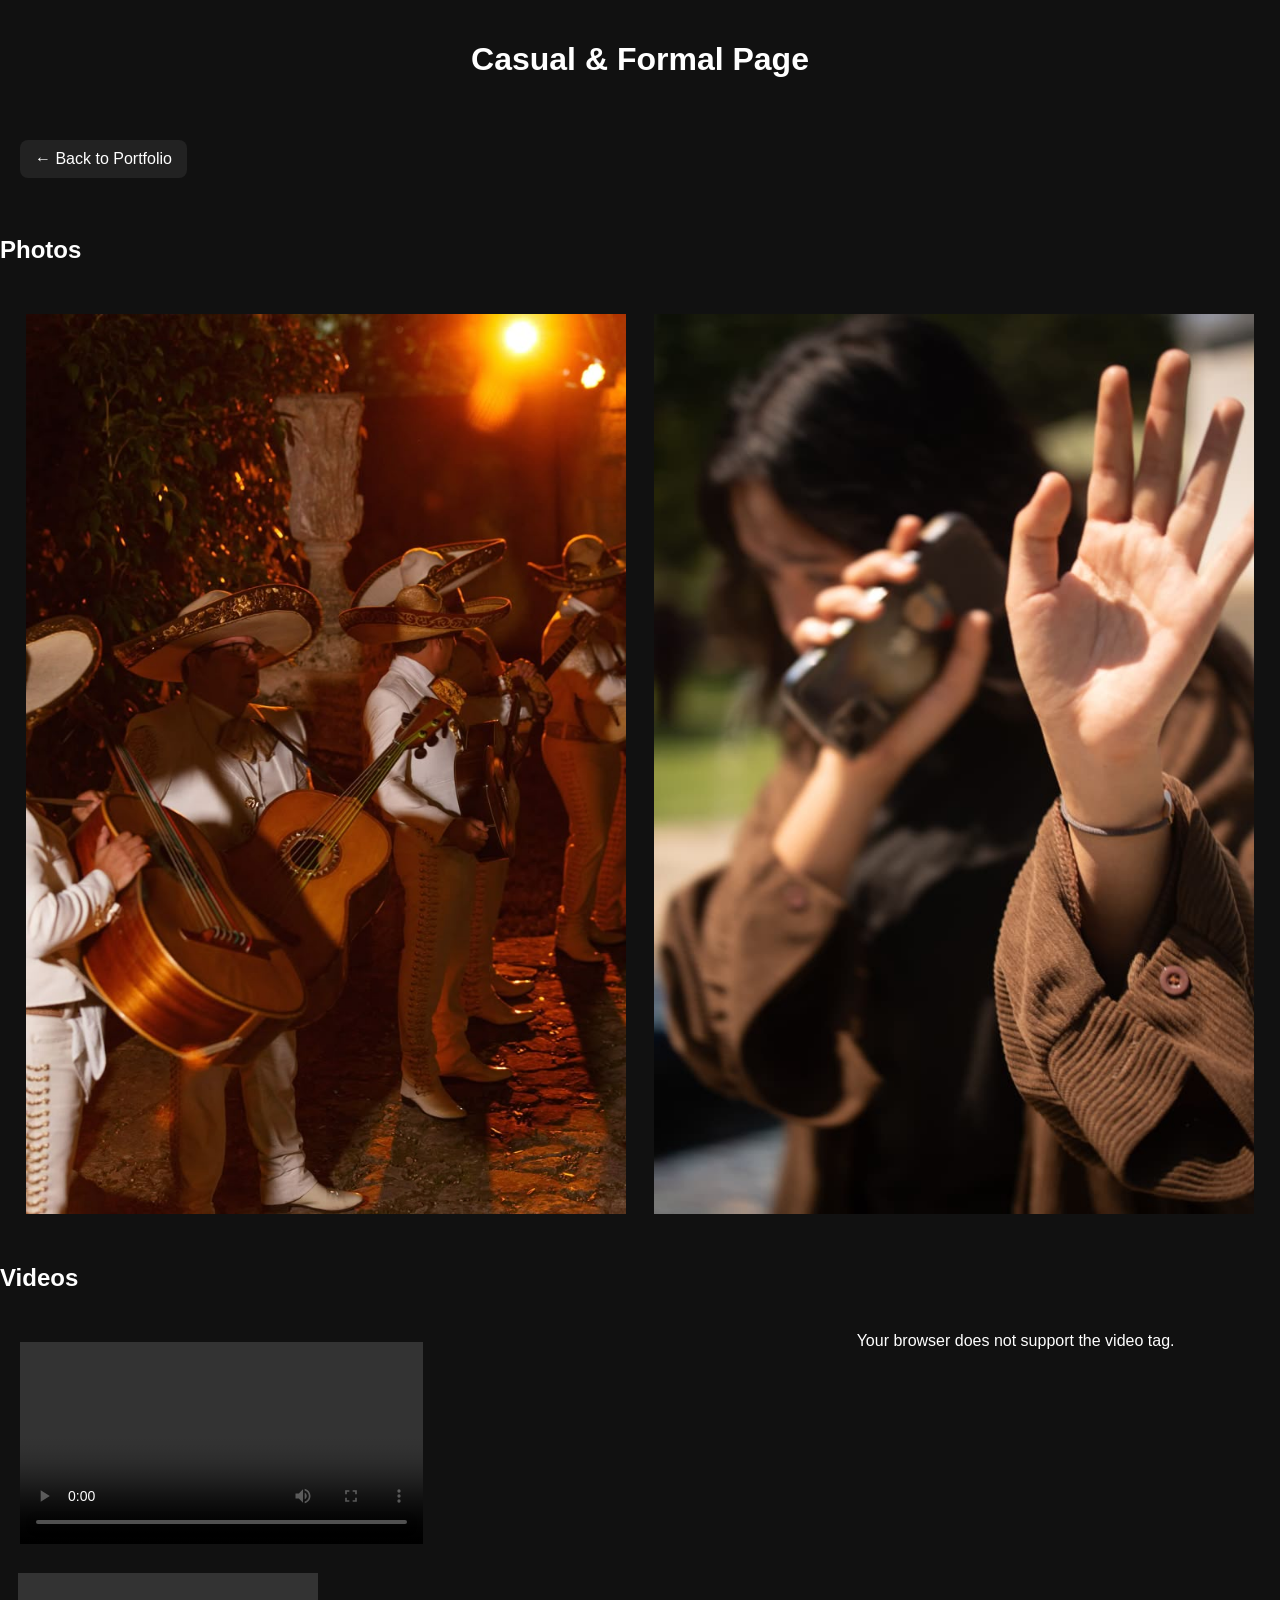
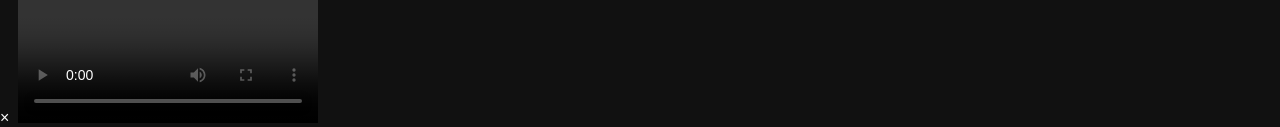
<file: casual.html>
<!DOCTYPE html>
<html lang="en">
<head>
    <meta charset="UTF-8">
    <meta name="viewport" content="width=device-width, initial-scale=1.0">
    <title>Casual & Formal</title>
    <link rel="stylesheet" href="style.css">
</head>

<body>

<h1>Casual & Formal Page</h1>

<a href="portfolio.html">&#8592; Back to Portfolio</a>

<br><br>

<h2>Photos</h2>
<section class="gallery casual-gallery">
    <img src="ev1.jpg" alt="Casual 1">
    <img src="ev2.jpg" alt="Casual 2">
</section>

<! -- VIDEO -->
<h2>Videos</h2>
<section class="gallery casual-gallery">
   <video controls onclick="openVideo (this.querySelector('sourse').src)"></video>
     <source src="ven1.mp4" type=video/mp4">
     Your browser does not support the video tag.
   </video>
</section>

<div id="lightbox" onclick="closeLightbox()">
     <span id="closeBtn">&times;</span>
     <img id="lightbox-img">
     <video id="lightbox-video" controls></video>
</div>

<script>
function openImage(src) {
    document.getElementById("lightbox").style.display = "flex";
    document.getElementById("lightbox-img").src = src;
    document.getElementById("lightbox-img").style.display ="block";
    document.getElementById("lightbox-video").style.display = "none";
}

function openVideo(src) {
    document.getElementById("lightbox").style.display = "flex";
    let video = document.getElementById("lightbox-video");
    video.src = scr;
    video.style.display = "block";
    document.getElementById("lightbox-img").style.display = "none";
}

function closeLightbox() {
    document.getElementById("lightbox").style.display = "none";
    document.getElementById("lightbox-video").pause();
}
</script>
</body>
</html>
</file>
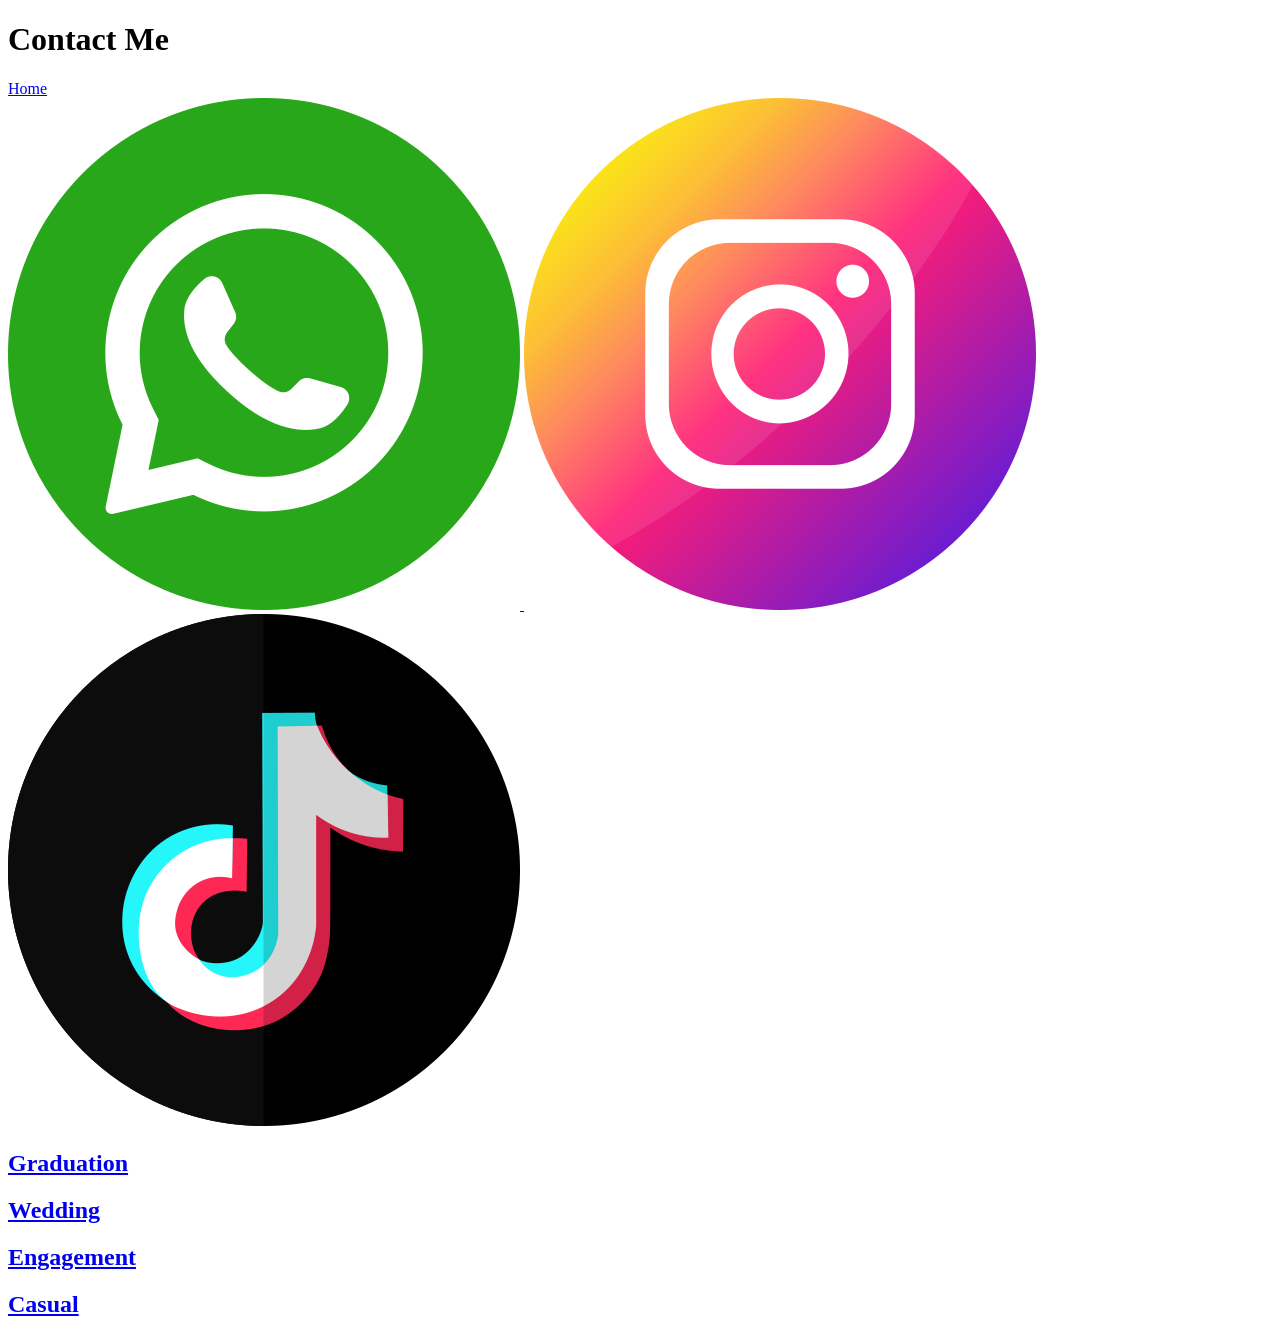
<file: contact.html>
<!DOCTYPE html>
<html lang="en">
<head>
    <meta charset="UTF-8">
    <meta name="viewport" content="width=device-width, initial-scale=1.0"
    <link rel="stylesheet" href="style.css">
    <title>Contact Me</title>
</head>

<body>

<header>
    <h1>Contact Me</h1>
    <nav>
      <a href="index.html">Home</a>
    </nav>
    
    <div class="contact-container">
    
    <a href="https://wa.me/60126004907" target="_blank">
        <img src="whatsapp.png" alt=<"Whatsapp">
    </a>
    
    <a href="https:instagram.com/Hth.hzm" target=_blank">
        <img src="instagram.png" alt="Instagram">
    </a?
    
    <a href="https://tiktok.com/@harith1306" target="_blank">
        <img src="tik-tok.png" alt="Tiktok">
    </a>
    </div>
</header>

<section class="Contact-grid">
<a href="graduation.html" class="card"><h2>Graduation</h2></a>
<a href="wedding.html" class="card"><h2>Wedding</h2></a>
<a href="engagement.html" class="card"><h2>Engagement</h2></a>
<a href="casual.html" class="card"><h2>Casual</h2></a>
</section>

</body>
</html>
</file>
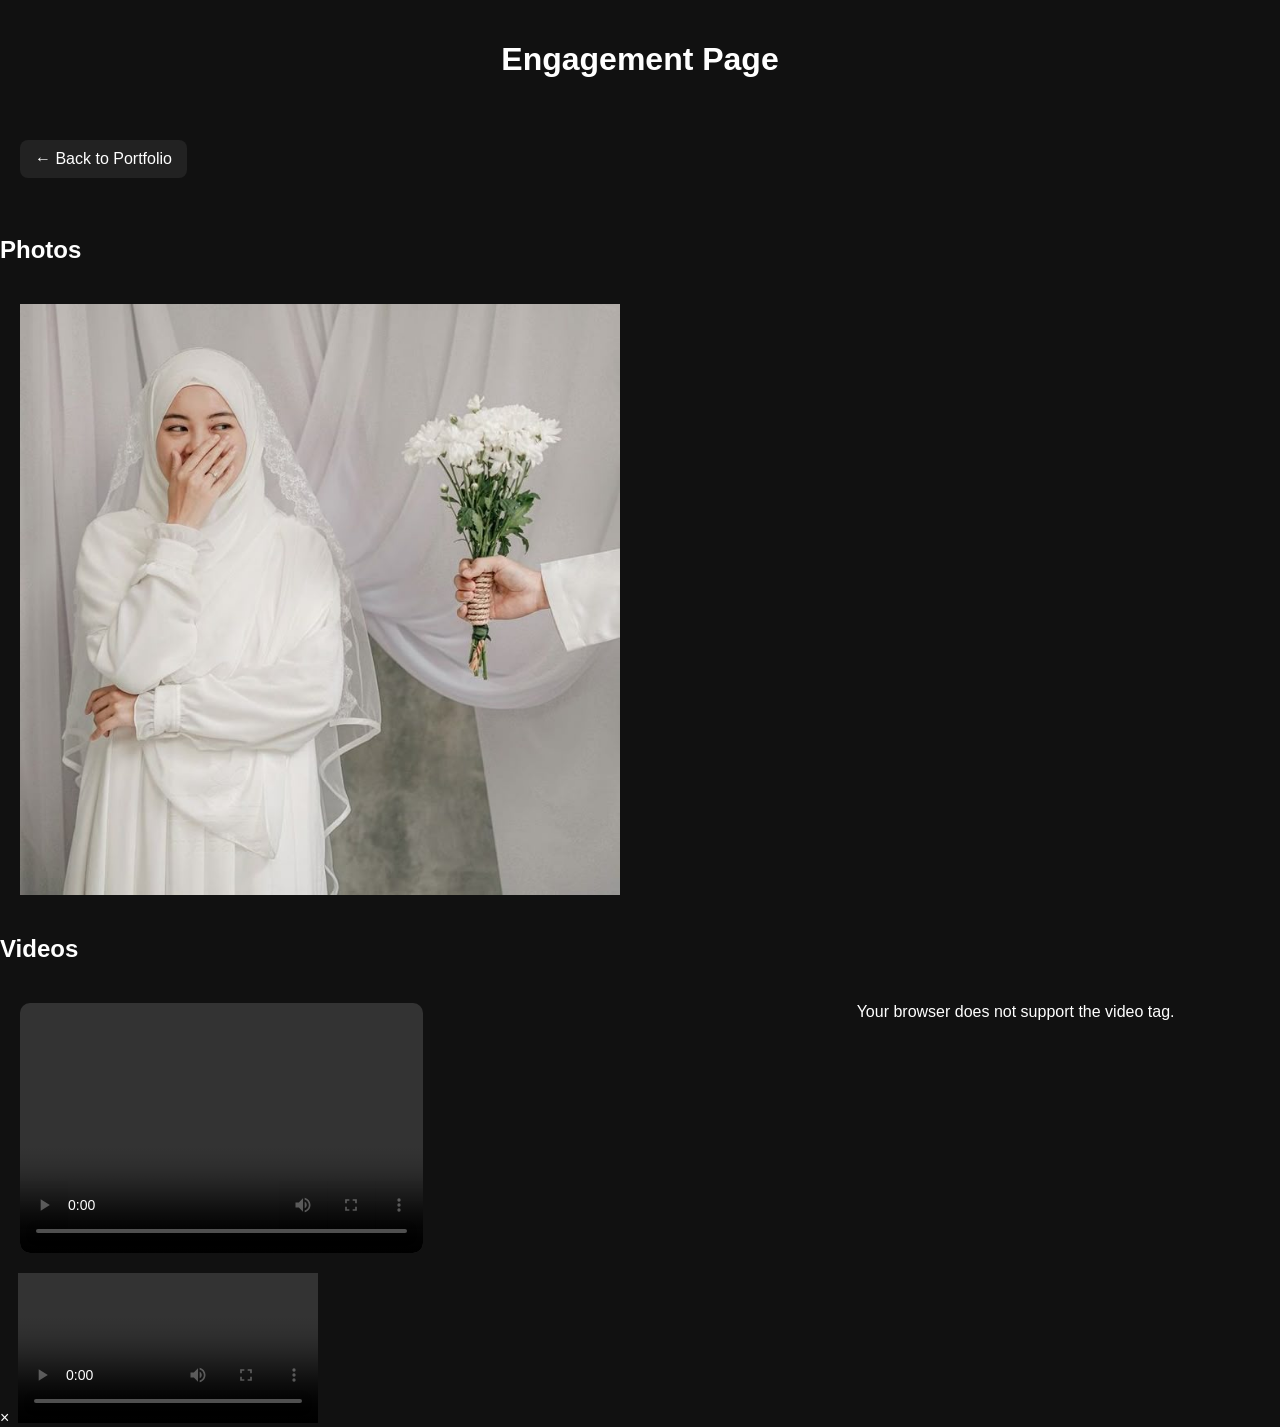
<file: engagement.html>
<!DOCTYPE html>
<html lang="en">
<head>
    <meta charset="UTF-8">
    <meta name="viewport" content="width=device-width, initial-scale=1.0">
    <title>Engagement</title>
    <link rel="stylesheet" href="style.css">
</head>

<body>

<h1>Engagement Page</h1>

<a href="portfolio.html">&#8592; Back to Portfolio</a>

<br><br>

<h2>Photos</h2>
<section class="gallery engagement-gallery">
    <img src="eng1.jpg" alt="engagement 1">
</section>

<! -- VIDEO -->
<h2>Videos</h2>
<section class="gallery engagement-gallery">
   <video controls onclick="openVideo (this.querySelector('sourse').src)"></video>
     <source src="ment1.mp4" type=video/mp4">
     Your browser does not support the video tag.
   </video>
</section>

<div id="lightbox" onclick="closeLightbox()">
     <span id="closeBtn">&times;</span>
     <img id="lightbox-img">
     <video id="lightbox-video" controls></video>
</div>

<script>
function openImage(src) {
    document.getElementById("lightbox").style.display = "flex";
    document.getElementById("lightbox-img").src = src;
    document.getElementById("lightbox-img").style.display ="block";
    document.getElementById("lightbox-video").style.display = "none";
}

function openVideo(src) {
    document.getElementById("lightbox").style.display = "flex";
    let video = document.getElementById("lightbox-video");
    video.src = scr;
    video.style.display = "block";
    document.getElementById("lightbox-img").style.display = "none";
}

function closeLightbox() {
    document.getElementById("lightbox").style.display = "none";
    document.getElementById("lightbox-video").pause();
}
</script>
</body>
</html>
</file>
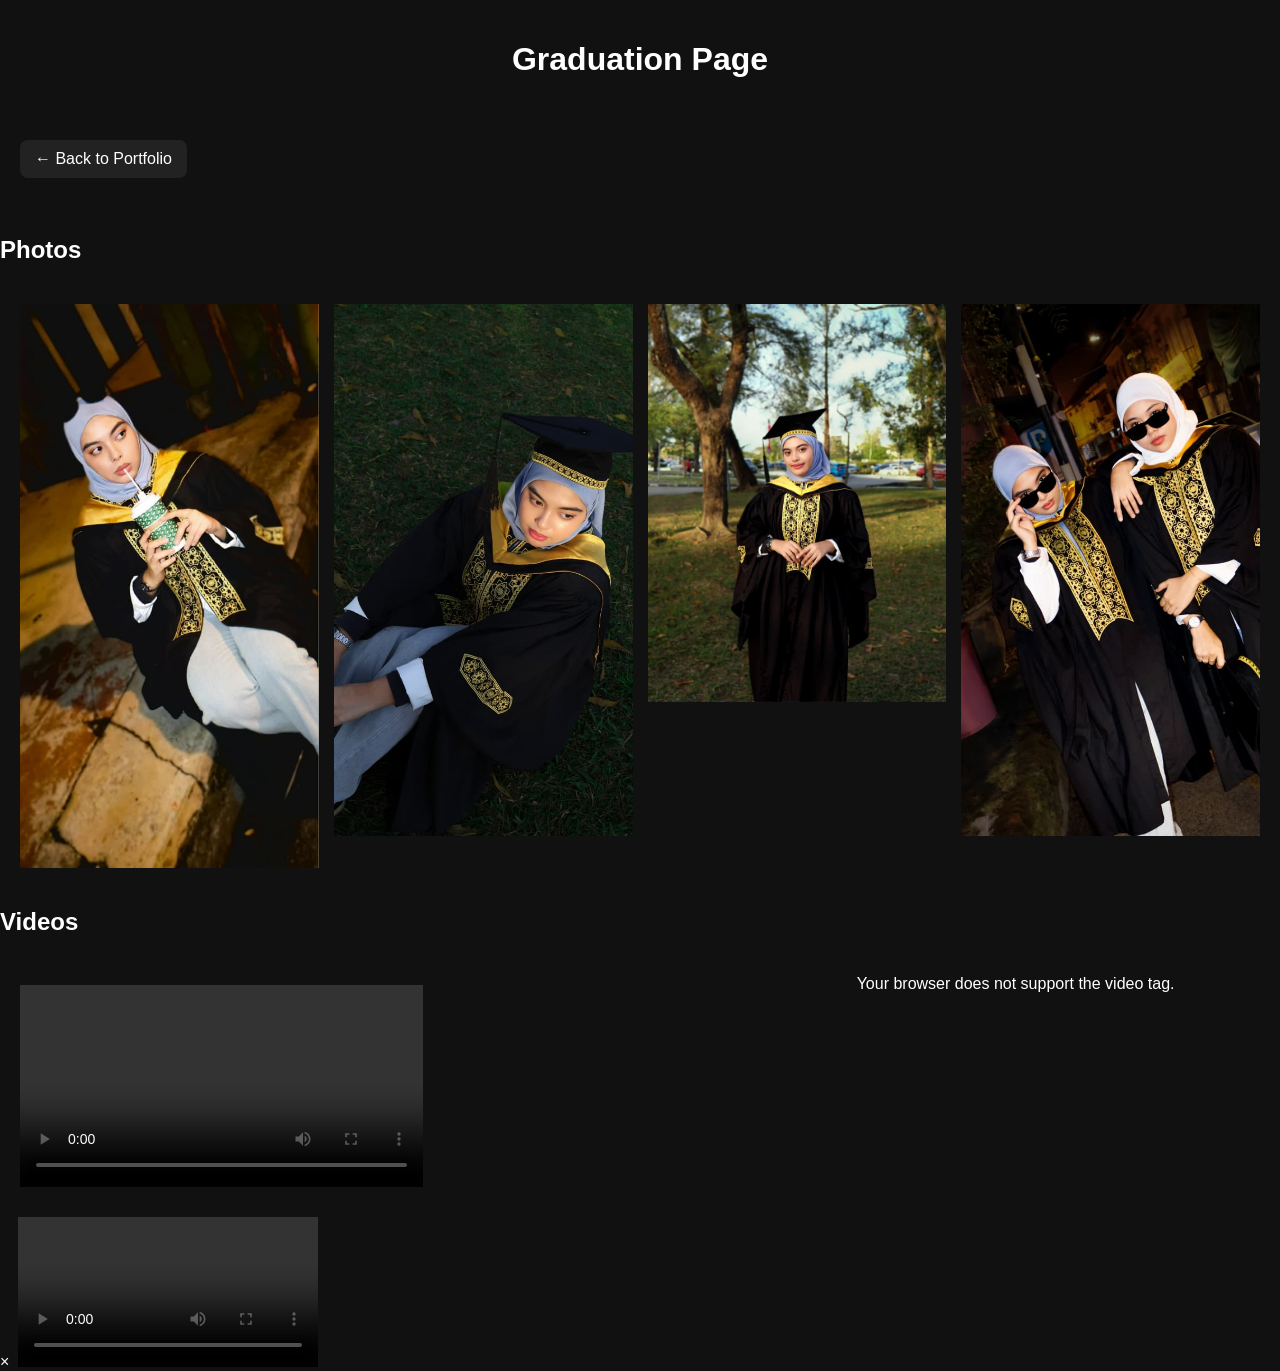
<file: graduation.html>
<!DOCTYPE html>
<html lang="en">
<head>
    <meta charset="UTF-8">
    <meta name="viewport" content="width=device-width, initial-scale=1.0">
    <title>Graduation</title>
    <link rel="stylesheet" href="style.css">
</head>

<body>

<h1>Graduation Page</h1>

<a href="portfolio.html">&#8592; Back to Portfolio</a>

<br><br>

<h2>Photos</h2>
<section class="gallery graduation-gallery">
    <img src="photo1.jpg" alt="Photo 1">
    <img src="photo2.jpg" alt="Photo 2">
    <img src="photo6.jpg" alt="Photo 3">
    <img src="photo5.jpg" alt="Photo 4">
</section>

<! -- VIDEO -->
<h2>Videos</h2>
<section class="gallery graduation-gallery">
   <video controls onclick="openVideo (this.querySelector('sourse').src)"></video>
     <source src="grad1.mp4" type=video/mp4">
     Your browser does not support the video tag.
   </video>
</section>

<div id="lightbox" onclick="closeLightbox()">
     <span id="closeBtn">&times;</span>
     <img id="lightbox-img">
     <video id="lightbox-video" controls></video>
</div>

<script>
function openImage(src) {
    document.getElementById("lightbox").style.display = "flex";
    document.getElementById("lightbox-img").src = src;
    document.getElementById("lightbox-img").style.display ="block";
    document.getElementById("lightbox-video").style.display = "none";
}

function openVideo(src) {
    document.getElementById("lightbox").style.display = "flex";
    let video = document.getElementById("lightbox-video");
    video.src = scr;
    video.style.display = "block";
    document.getElementById("lightbox-img").style.display = "none";
}

function closeLightbox() {
    document.getElementById("lightbox").style.display = "none";
    document.getElementById("lightbox-video").pause();
}
</script>
</body>
</html>
</file>
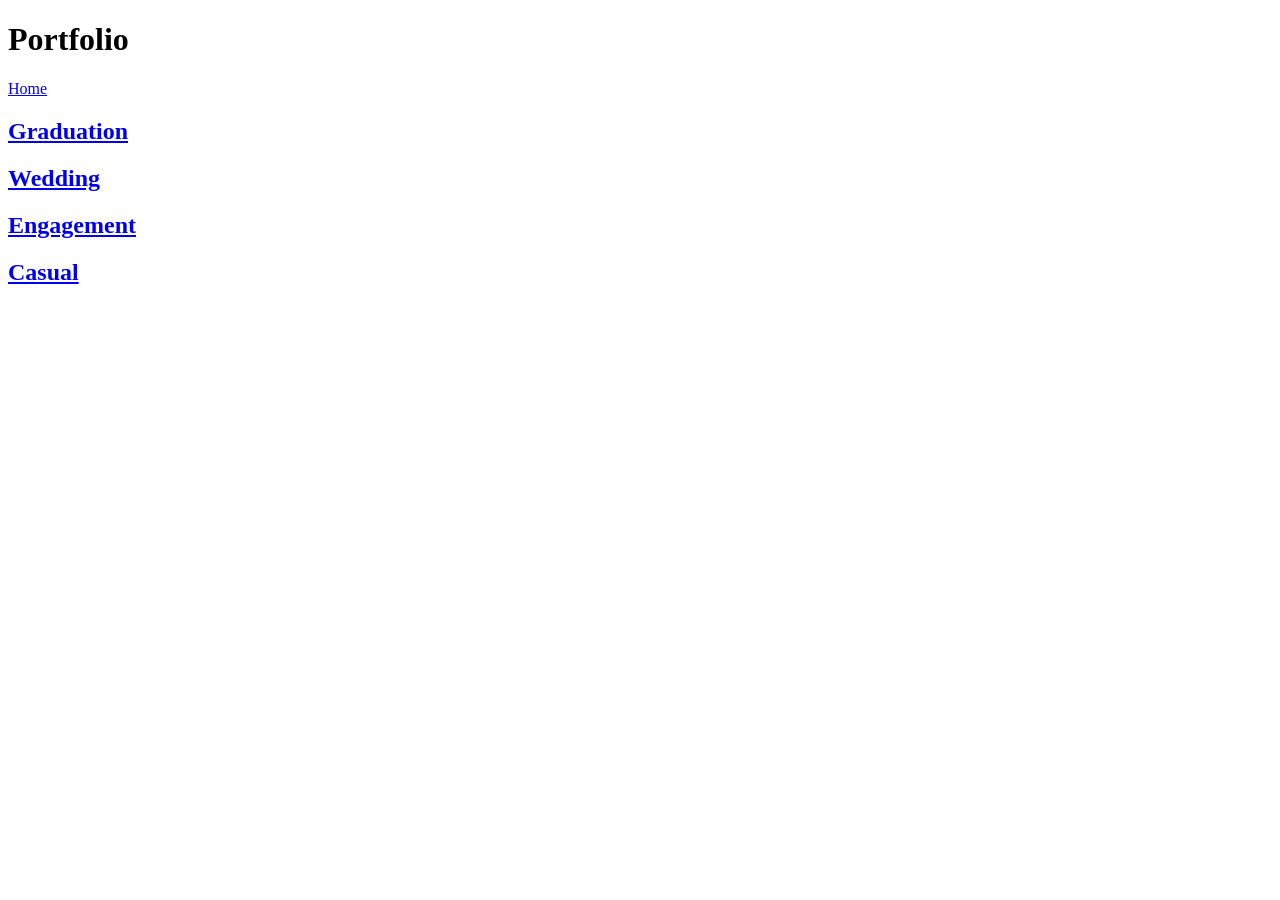
<file: portfolio.html>
<!DOCTYPE html>
<html lang="en">
<head>
    <meta charset="UTF-8">
    <meta name="viewport" content="width=device-width, initial-scale=1.0"
    <link rel="stylesheet" href="style.css">
    <title>Portfolio</title>
</head>

<body>

<header>
    <h1>Portfolio</h1>
    <nav>
      <a href="index.html">Home</a>
    </nav>
</header>

<section class="Portfolio-grid">
<a href="graduation.html" class="card"><h2>Graduation</h2></a>
<a href="wedding.html" class="card"><h2>Wedding</h2></a>
<a href="engagement.html" class="card"><h2>Engagement</h2></a>
<a href="casual.html" class="card"><h2>Casual</h2></a>
</section>

</body>
</html>
</file>
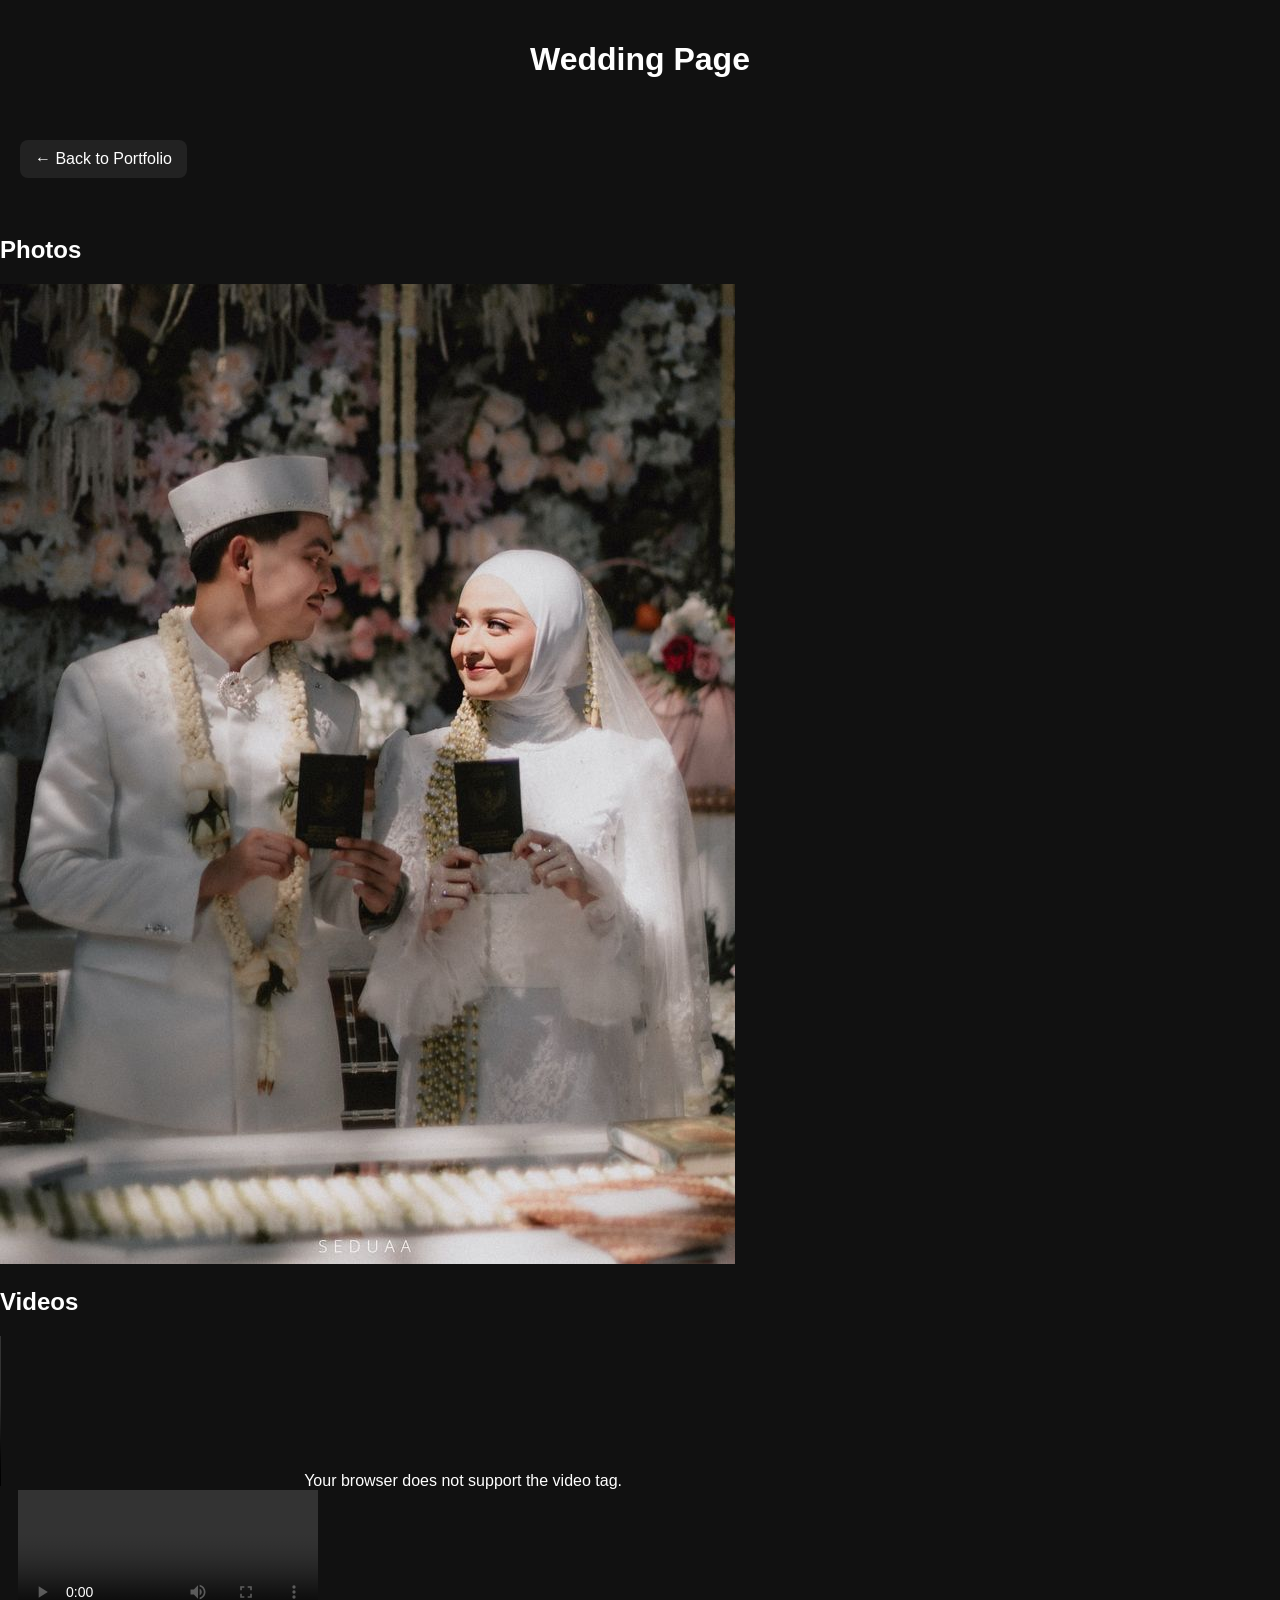
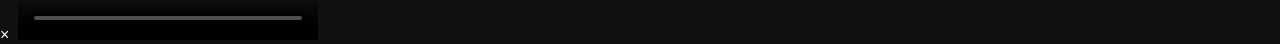
<file: wedding.html>
<!DOCTYPE html>
<html lang="en">
<head>
    <meta charset="UTF-8">
    <meta name="viewport" content="width=device-width, initial-scale=1.0">
    <title>Wedding</title>
    <link rel="stylesheet" href="style.css">
</head>

<body>

<h1>Wedding Page</h1>

<a href="portfolio.html">&#8592; Back to Portfolio</a>

<br><br>

<h2>Photos</h2>
<section class="gallery Wedding-gallery">
    <img src="wed1.jpg" alt="Wedding 1">
</section>

<! -- VIDEO -->
<h2>Videos</h2>
<section class="gallery Wedding-gallery">
   <video controls onclick="openVideo (this.querySelector('sourse').src)"></video>
     <source src="ding1.mp4" type=video/mp4">
     Your browser does not support the video tag.
   </video>
</section>

<div id="lightbox" onclick="closeLightbox()">
     <span id="closeBtn">&times;</span>
     <img id="lightbox-img">
     <video id="lightbox-video" controls></video>
</div>

<script>
function openImage(src) {
    document.getElementById("lightbox").style.display = "flex";
    document.getElementById("lightbox-img").src = src;
    document.getElementById("lightbox-img").style.display ="block";
    document.getElementById("lightbox-video").style.display = "none";
}

function openVideo(src) {
    document.getElementById("lightbox").style.display = "flex";
    let video = document.getElementById("lightbox-video");
    video.src = scr;
    video.style.display = "block";
    document.getElementById("lightbox-img").style.display = "none";
}

function closeLightbox() {
    document.getElementById("lightbox").style.display = "none";
    document.getElementById("lightbox-video").pause();
}
</script>
</body>
</html>
</file>
<file: style.css>
css id="full-css"

/* ===== Global Styles ===== */
* {
    margin: 0;
    padding: 0;
    box-sizing: border-box;
}

body {
    font-family: 'Arial', sans-serif;
    background: #111;
    color: white;
}

/* ===== Header & Navigation ===== */
header {
    background: black;
    text-align: center;
    padding: 20px;
}

nav a {
    margin: 10px;
    color: white;
    text-decoration: none;
}

nav a:hover {
    color: gold;
}

/* ===== Hero Section ===== */
.hero {
    background-image: url('gonzales.jpg');
    background-size: cover;
    background-position: center;
    background-repeat: no-repeat;
    text-align: center;
    padding: 100px 20px;
    position: relative;

}

.about::before {
    content: "";
    position: absolute;
    top: 0;
    left: 0;
    right: 0;
    bottom: 0;
    background: rgba(0,0,0,0.6);
}

.about-content {
    position: relative;
    text-align: center;
    color: white;
    max-width: 700px;
    margin: auto;
}

.about h2 {
    font-size: 2.5rem;
    margin-bottom: 15px;
}

.about p {
    font-size: 1.2rem;
}

.portfolio-grid {
    display: grid;
    grid-template-columns: repeat(auto-fit, minmax(200px, 1fr));
    gap: 20px;
    padding: 40px;
}

.card {
    background: #222;
    padding: 60px 20px;
    text-align: center;
    border-radius: 10px;
    transition: 0.3s;
}

.cord:hover {
    background: #444;
    transform: scale (1.05);
}

body {
    margin: 0;
    font-family: Arial, Sans-Serif;
    background-color: #111;
    color: white;
}

/* HEADER */

h1 {
    text-align: center;
    padding: 20px;
}

/* LINKS */
a {
    color: white;
    text-decoration: none;
}

/* PORTFOLIO LIST */
ul {
    list-style: none;
    padding: 0;
    text-align: center;
}

ul li {
    margin: 20px 0;
}

/* PORTFOLIO BUTTON STYLE */
ul li a {
    display: inline-block;
    padding: 15px 30px;
    background-color: #222;
    border-radius: 10px;
    transition: 0.3s;
}

ul li a:hover{
    background-color: #444;
    transform: scale(1.05);
}

/* GALLERY (GRADUATION PAGE) */
.graduation-gallery {
    display: grid;
    grid-template-columns: repeat(auto-fit, minmax(180px, 1fr));
    gap: 15px;
    padding: 20px;
}

.graduation-gallery img {
    width: 100%;
    max-width: 600px;
    height: auto;
    display: block;
    margin: 10x auto;
}

.graduation-gallery img:hover {
    transform: scale(1.05);
}

/* BACK LINK STYLE */
a[href="portfolio.html"] {
    display: inline-block;
    margin: 20px;
    padding: 10px 15px;
    background-color: #222;
    border-radius: 8px;
}

.graduation-gallery video {
    width: 100%;
    max-width: 600px;
    height: auto;
    display: block;
    margin: 10px auto;
}

.wedding-gallery {
    display: grid;
    grid-template-columns: repeat(auto-fit, minmax(180px, 1fr));
    gap: 15px;
    padding: 20px;
}

.wedding-gallery img {
    width: 100%;
    max-width: 600px;
    height: auto;
    display: block;
    margin: 10x auto;
}

.wedding-gallery img:hover {
    transform: scale(1.05);
}

.wedding-gallery video {
    width: 100%;
    max-width: 600px;
    height: auto;
    display: block;
    margin: 10px auto;
}

.engagement-gallery {
    display: grid;
    grid-template-columns: repeat(auto-fit, minmax(180px, 1fr));
    gap: 15px;
    padding: 20px;
}

.engagement-gallery img {
    width: 100%;
    max-width: 600px;
    height: auto;
    display: block;
    margin: 10x auto;
}

.engagement-gallery img:hover {
    transform: scale(1.05);
}

.engagement-gallery video {
    width: 100%;
    height: 250px;
    object-fit: cover;
    border-radius: 10px;
}

.casual-gallery {
    display: grid;
    grid-template-columns: repeat(auto-fit, minmax(180px, 1fr));
    gap: 15px;
    padding: 20px;
}

.casual-gallery img {
    width: 100%;
    max-width: 600px;
    height: auto;
    display: block;
    margin: 10px auto;
}

.casual-gallery img:hover {
    transform: scale(1.05);
}

.casual-gallery video {
    width: 100%;
    max-width: 600px;
    height: auto;
    display: block;
    margin: 10px auto;
}

.contact-container {
    display: flex;
    justify-content: center;
    gap: 30px
    margin-top: 30px;
}

.contact-container img {
    width: 100%;
    max-width: 600px;
    height: auto;
    display: block;
    margin: 10px auto;
}

.contact-container img:hover {
    transform: scale(1.0);
}
</file>
